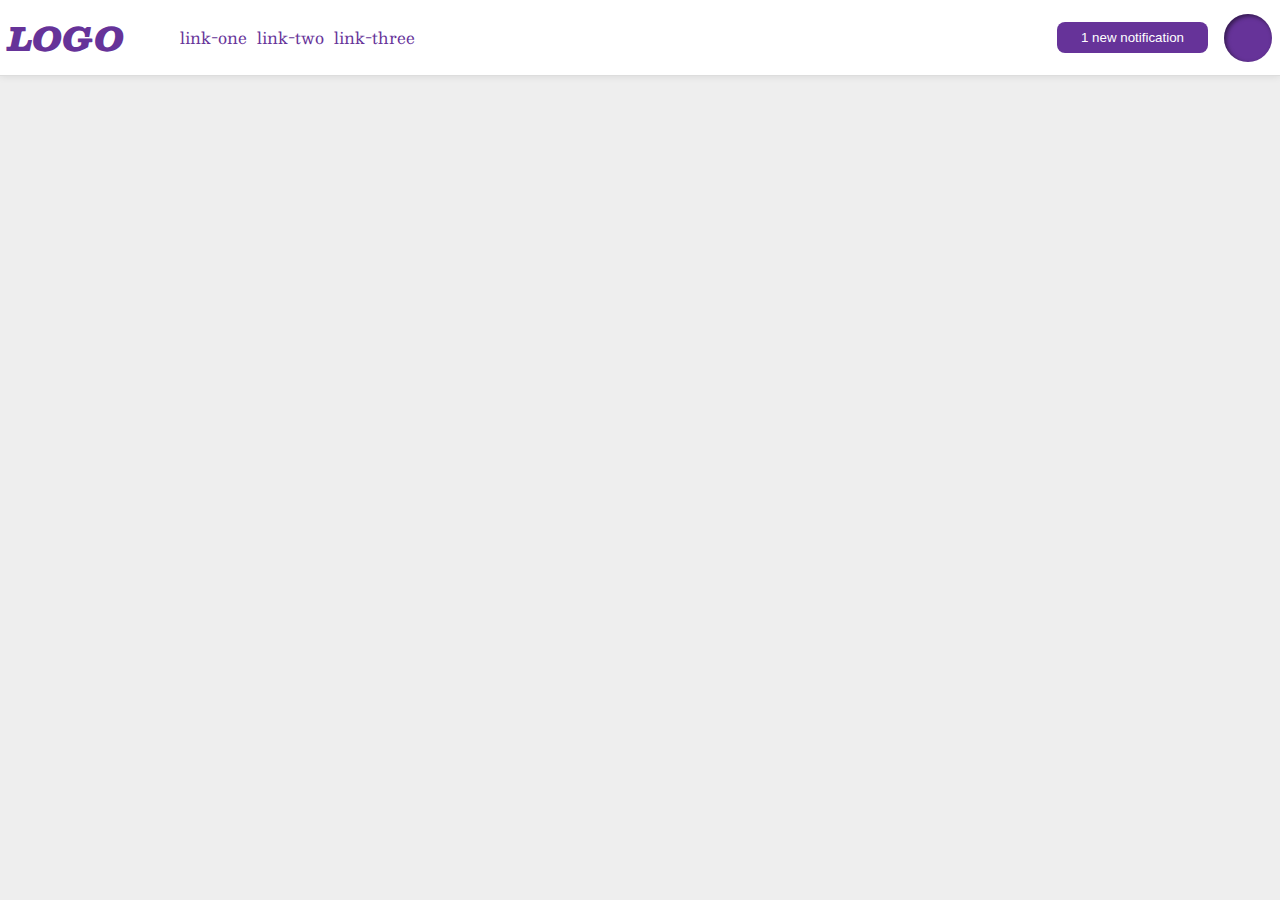
<file: flex/03-flex-header-2/index.html>
<!DOCTYPE html>
<html lang="en">
  <head>
    <meta charset="UTF-8">
    <meta http-equiv="X-UA-Compatible" content="IE=edge">
    <meta name="viewport" content="width=device-width, initial-scale=1.0">
    <title>Flex Header 2</title>
    <link rel="stylesheet" href="style.css">
  </head>
  <body>
    <div class="header">
      <div class="left">
        <div class="logo">
          LOGO
        </div>
        <ul class="links">
          <li><a href="google.com">link-one</a></li>
          <li><a href="google.com">link-two</a></li>
          <li><a href="google.com">link-three</a></li>
        </ul>
      </div>
      <div class="right">
        <button class="notifications">
          1 new notification
        </button>
        <div class="profile-image"></div>
      </div>
    </div>
  </body>
</html>
</file>
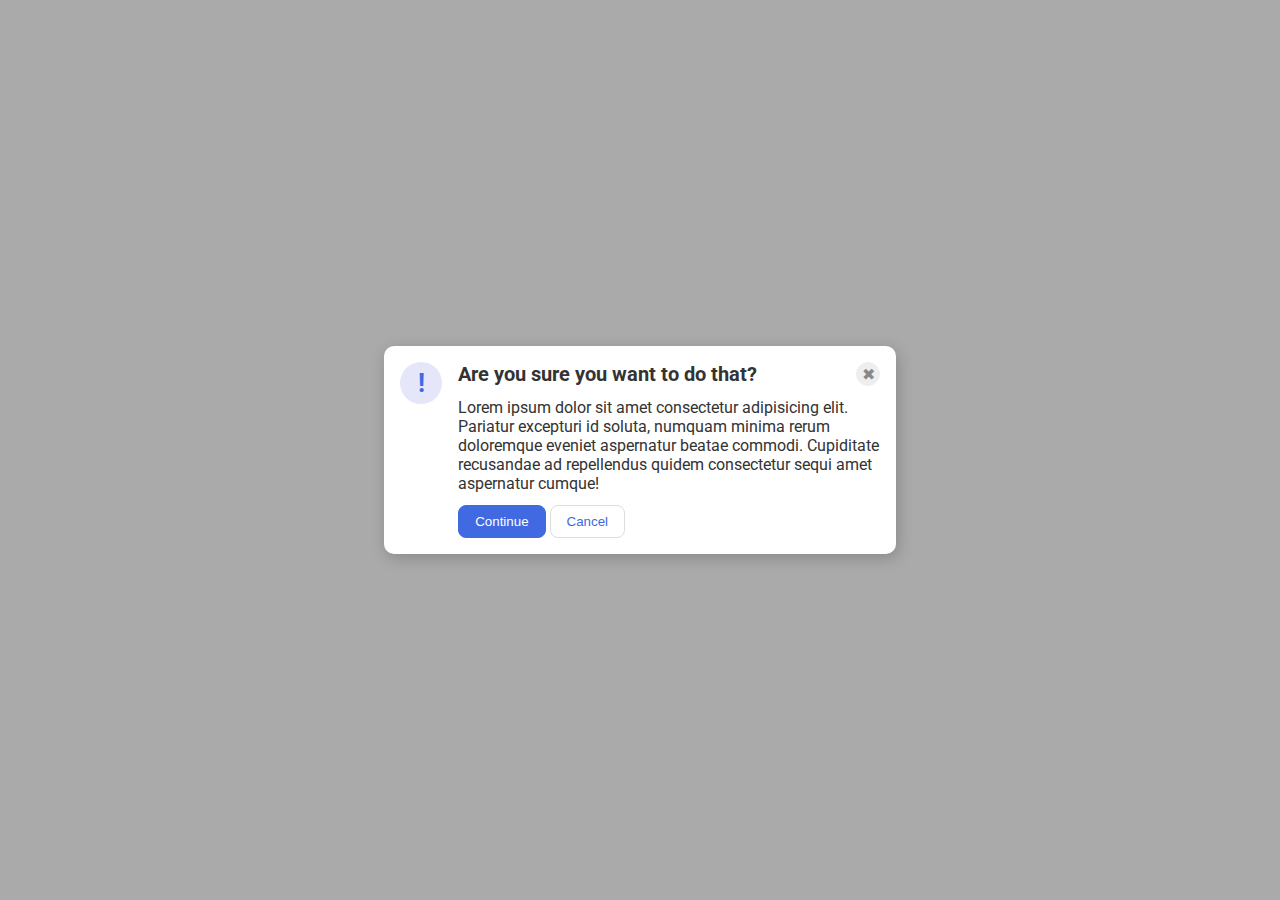
<file: flex/05-flex-modal/index.html>
<!DOCTYPE html>
<html lang="en">
  <head>
    <meta charset="UTF-8">
    <meta http-equiv="X-UA-Compatible" content="IE=edge">
    <meta name="viewport" content="width=device-width, initial-scale=1.0">
    <link rel="stylesheet" href="style.css">
    <title>Modal</title>
  </head>
  <body>
    <div class="modal">
      <div class="icon">!</div>
      <div class="box">
        <div class="box2">
          <div class="box1">
          <div class="header">Are you sure you want to do that?</div>
          <button class="close-button">✖</button>
        </div>
        <div class="text">Lorem ipsum dolor sit amet consectetur adipisicing elit. Pariatur excepturi id soluta, numquam minima rerum doloremque eveniet aspernatur beatae commodi. Cupiditate recusandae ad repellendus quidem consectetur sequi amet aspernatur cumque!</div>
        <div class="box3">
          <button class="continue">Continue</button>
          <button class="cancel">Cancel</button>
        </div>
        </div>
      </div>
    </div>
  </body>
</html>
</file>
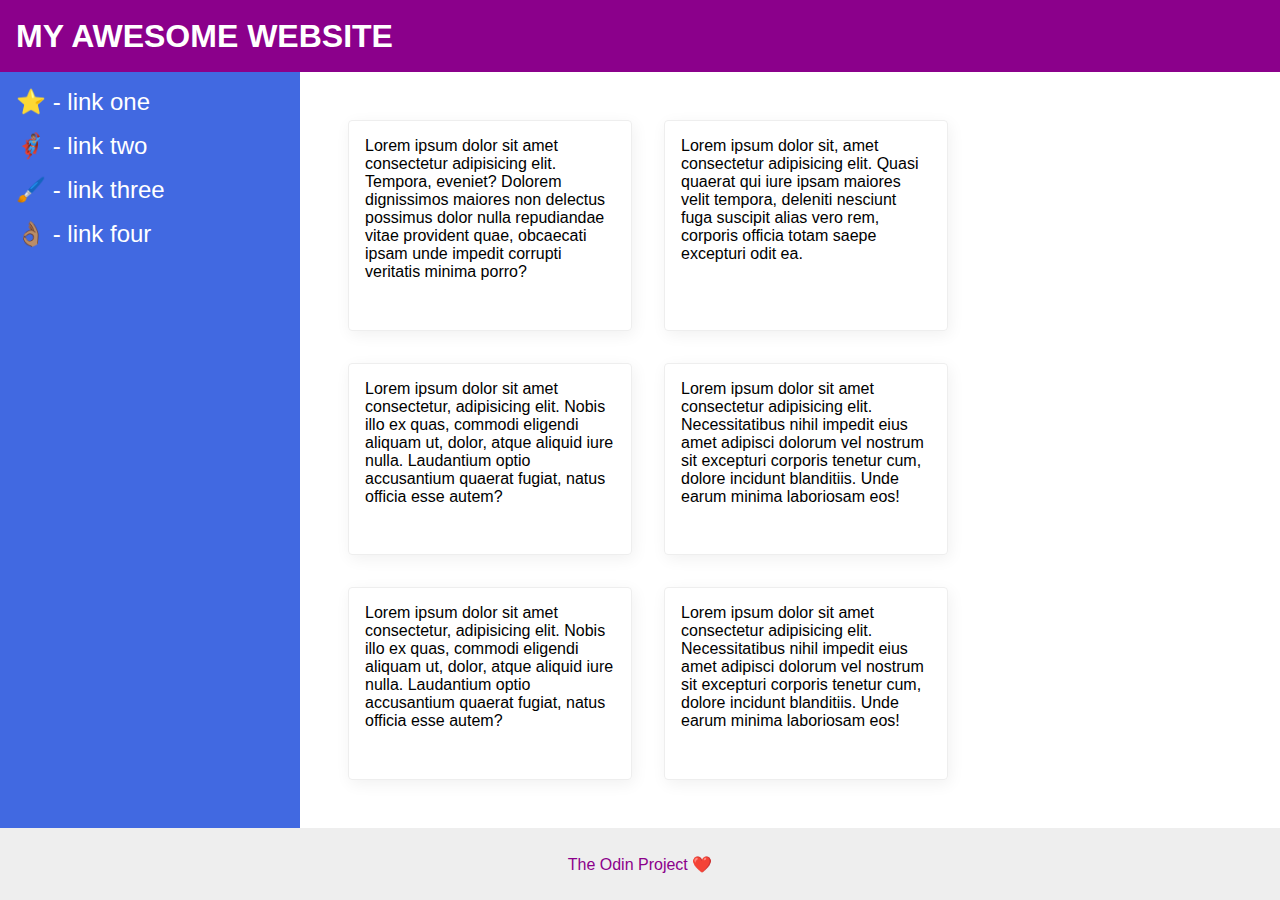
<file: flex/07-flex-layout-2/index.html>
<!DOCTYPE html>
<html lang="en">
  <head>
    <meta charset="UTF-8">
    <meta http-equiv="X-UA-Compatible" content="IE=edge">
    <meta name="viewport" content="width=device-width, initial-scale=1.0">
    <title>The Holy Grail</title>
    <link rel="stylesheet" href="style.css">
  </head>
  <body>
    <div class="header">
      MY AWESOME WEBSITE
    </div>
    <div class="middle">
      <div class="sidebar">
        <ul>
          <li><a href="#">⭐ - link one</a></li>
          <li><a href="#">🦸🏽‍♂️ - link two</a></li>
          <li><a href="#">🖌️ - link three</a></li>
          <li><a href="#">👌🏽 - link four</a></li>
        </ul>
      </div>
      <div class="content">
        <div class="card">Lorem ipsum dolor sit amet consectetur adipisicing elit. Tempora, eveniet? Dolorem dignissimos maiores non delectus possimus dolor nulla repudiandae vitae provident quae, obcaecati ipsam unde impedit corrupti veritatis minima porro?</div>
        <div class="card">Lorem ipsum dolor sit, amet consectetur adipisicing elit. Quasi quaerat qui iure ipsam maiores velit tempora, deleniti nesciunt fuga suscipit alias vero rem, corporis officia totam saepe excepturi odit ea.</div>
        <div class="card">Lorem ipsum dolor sit amet consectetur, adipisicing elit. Nobis illo ex quas, commodi eligendi aliquam ut, dolor, atque aliquid iure nulla. Laudantium optio accusantium quaerat fugiat, natus officia esse autem?</div>
        <div class="card">Lorem ipsum dolor sit amet consectetur adipisicing elit. Necessitatibus nihil impedit eius amet adipisci dolorum vel nostrum sit excepturi corporis tenetur cum, dolore incidunt blanditiis. Unde earum minima laboriosam eos!</div>
        <div class="card">Lorem ipsum dolor sit amet consectetur, adipisicing elit. Nobis illo ex quas, commodi eligendi aliquam ut, dolor, atque aliquid iure nulla. Laudantium optio accusantium quaerat fugiat, natus officia esse autem?</div>
        <div class="card">Lorem ipsum dolor sit amet consectetur adipisicing elit. Necessitatibus nihil impedit eius amet adipisci dolorum vel nostrum sit excepturi corporis tenetur cum, dolore incidunt blanditiis. Unde earum minima laboriosam eos!</div>
      </div>
    </div>
    <div class="footer">
      The Odin Project ❤️
    </div>
  </body>
</html>
</file>
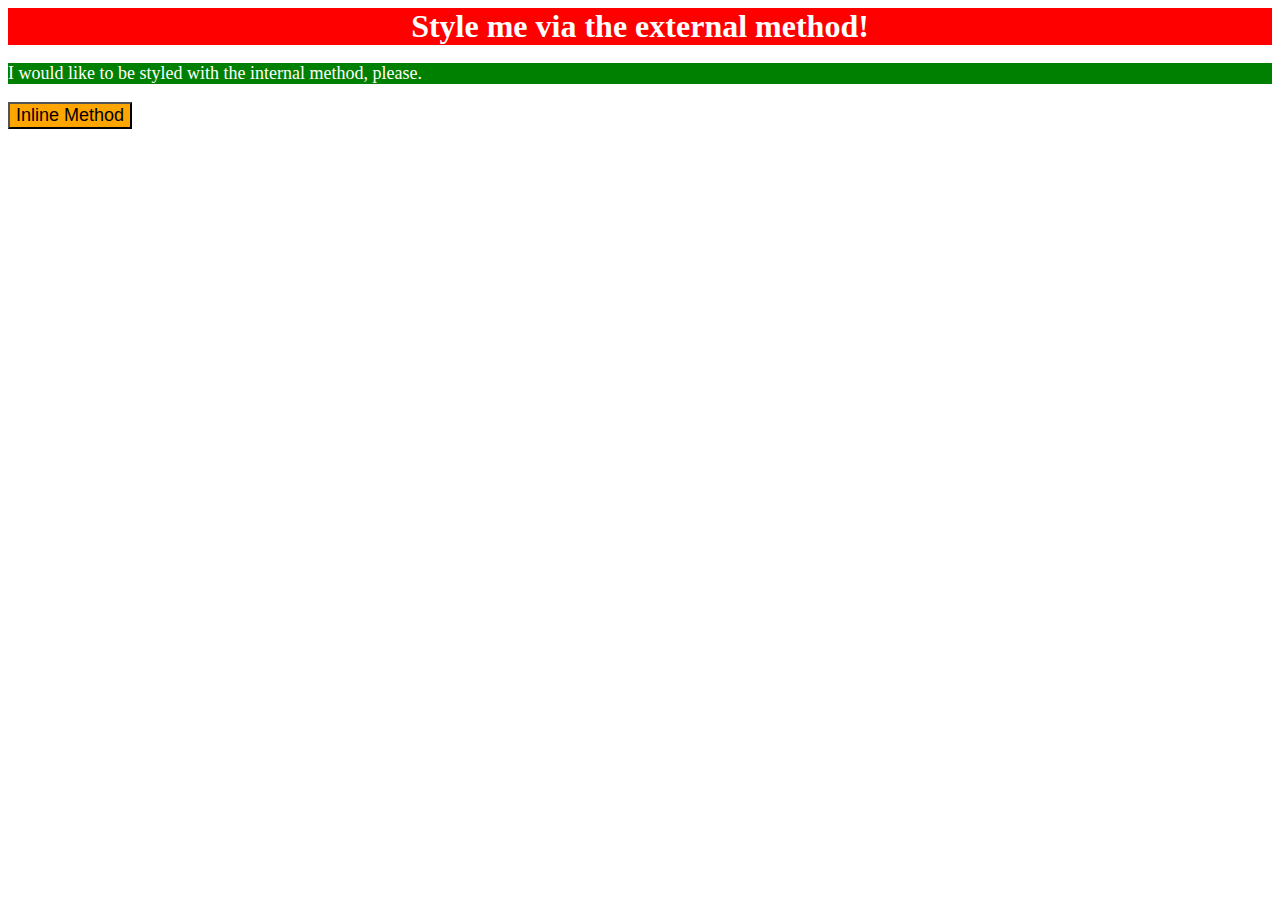
<file: foundations/01-css-methods/index.html>
<!DOCTYPE html>
<html lang="en">
  <head>
    <meta charset="UTF-8">
    <meta http-equiv="X-UA-Compatible" content="IE=edge">
    <meta name="viewport" content="width=device-width, initial-scale=1.0">
    <link rel="stylesheet" href="styles.css">
    <style>
        p {
            background-color: green;
            color: white;
            font-size: 18px;
        }
    </style>
    <title>Methods for Adding CSS</title>
  </head>
  <body>
    <div>Style me via the external method!</div>
    <p>I would like to be styled with the internal method, please.</p>
    <button style="background-color: orange; font-size: 18px;">Inline Method</button>
  </body>
</html>
</file>
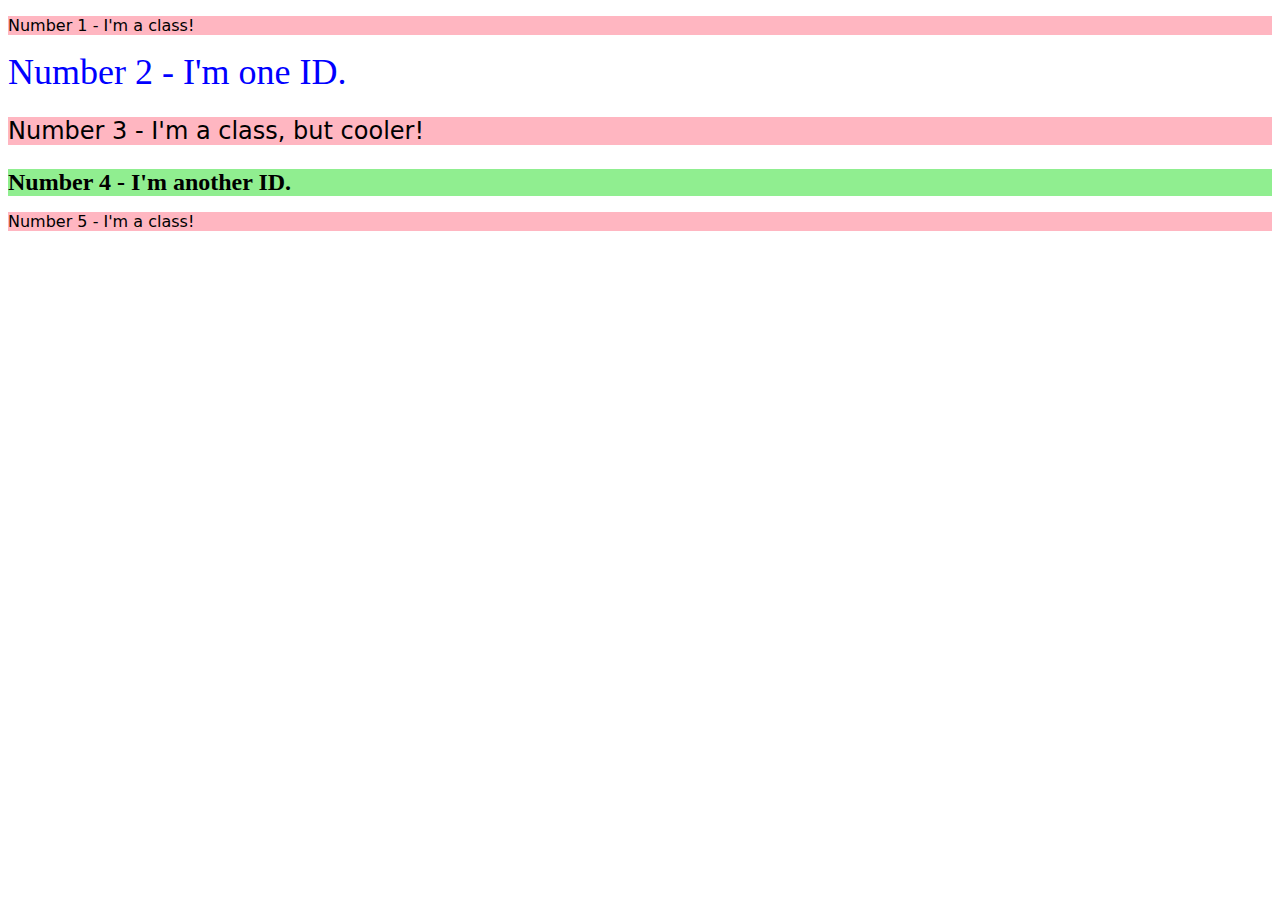
<file: foundations/02-class-id-selectors/index.html>
<!DOCTYPE html>
<html lang="en">
  <head>
    <meta charset="UTF-8">
    <meta http-equiv="X-UA-Compatible" content="IE=edge">
    <meta name="viewport" content="width=device-width, initial-scale=1.0">
    <title>Class and ID Selectors</title>
    <link rel="stylesheet" href="style.css">
  </head>
  <body>
    <p class="one">Number 1 - I'm a class!</p>
    <div id="two">Number 2 - I'm one ID.</div>
    <p class="one three">Number 3 - I'm a class, but cooler!</p>
    <div class="four">Number 4 - I'm another ID.</div>
    <p class="one">Number 5 - I'm a class!</p>
  </body>
</html>
</file>
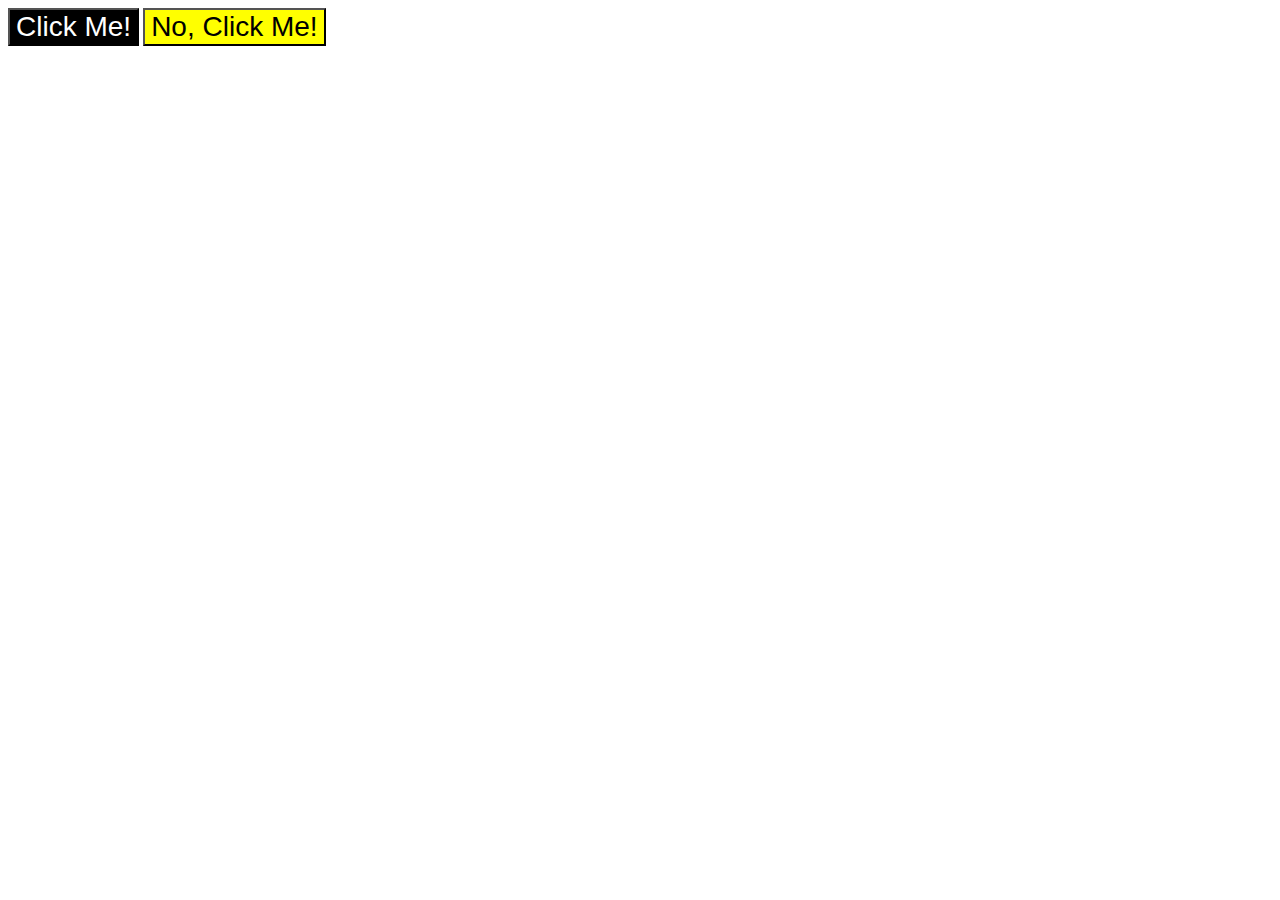
<file: foundations/03-grouping-selectors/index.html>
<!DOCTYPE html>
<html lang="en">
  <head>
    <meta charset="UTF-8">
    <meta http-equiv="X-UA-Compatible" content="IE=edge">
    <meta name="viewport" content="width=device-width, initial-scale=1.0">
    <title>Grouping Selectors</title>
    <link rel="stylesheet" href="style.css">
  </head>
  <body>
    <button class="one">Click Me!</button>
    <button class="two">No, Click Me!</button>
  </body>
</html>
</file>
<file: flex/03-flex-header-2/style.css>
/* this is some magical font-importing.  
you'll learn about it later. */
@import url('https://fonts.googleapis.com/css2?family=Besley:ital,wght@0,400;1,900&display=swap');

body {
  margin: 0;
  background: #eee;
  font-family: Besley, serif;
}

.header {
  background: white;
  border-bottom: 1px solid #ddd;
  box-shadow: 0 0 8px rgba(0,0,0,.1);
  display: flex;
  justify-content: space-between;
  align-items: center;
  padding: 8px;
}

.profile-image {
  background: rebeccapurple;
  box-shadow: inset 2px 2px 4px rgba(0,0,0,.5);
  border-radius: 50%;
  width: 48px;
  height: 48px;
}

.logo {
  color: rebeccapurple;
  font-size: 32px;
  font-weight: 900;
  font-style: italic;
}

button {
  border: none;
  border-radius: 8px;
  background: rebeccapurple;
  color: white;
  padding: 8px 24px;
}

a {
  /* this removes the line under our links */
  text-decoration: none;
  color: rebeccapurple;
}

ul {
  display: flex;
  gap: 10px;
  justify-content: space-between;
  align-items: center;
  list-style-type: none;
}

.left, .right {
  display: flex;
  justify-content: space-evenly;
  align-items: center;
  gap: 16px;
}
</file>
<file: flex/05-flex-modal/style.css>
@import url('https://fonts.googleapis.com/css2?family=Roboto:wght@400;700&display=swap');

html, body {
  height: 100%;
}

body {
  font-family: Roboto, sans-serif;
  margin: 0;
  background: #aaa;
  color: #333;
  /* I'll give you this one for free lol */
  display: flex;
  align-items: center;
  justify-content: center;
}

.modal {
  display: flex;
  justify-content: space-between;
  gap: 16px;
  padding: 16px;
  background: white;
  width: 480px;
  border-radius: 10px;
  box-shadow: 2px 4px 16px rgba(0,0,0,.2);
}

.header {
  font-weight: bold;
  font-size: 20px;
}

.box {
  flex: 10;
}

.box2 {
  display: flex;
  flex-direction: column;
  gap: 12px;
}

.box1 {
  display: flex;
  justify-content: space-between;
}

.icon {
  flex: 1;
  color: royalblue;
  font-size: 26px;
  font-weight: 700;
  background: lavender;
  width: 42px;
  height: 42px;
  border-radius: 50%;
  display: flex;
  align-items: center;
  justify-content: center;
}

.close-button {
  background: #eee;
  border-radius: 50%;
  color: #888;
  font-weight: 400;
  font-size: 16px;
  height: 24px;
  width: 24px;
  display: flex;
  align-items: center;
  justify-content: center;
  border: 1px solid #eee;
  padding: 0;
}

button {
  cursor: pointer;
  padding: 8px 16px;
  border-radius: 8px;
}

button.continue {
  background: royalblue;
  border: 1px solid royalblue;
  color: white;
}

button.cancel {
  background: white;
  border: 1px solid #ddd;
  color: royalblue;
}
</file>
<file: flex/07-flex-layout-2/style.css>
body {
  font-family: -apple-system, BlinkMacSystemFont, 'Segoe UI', Roboto, Oxygen, Ubuntu, Cantarell, 'Open Sans', 'Helvetica Neue', sans-serif;
  margin: 0;
  min-height: 100vh;
  display: flex;
  flex-direction: column;
  justify-content: space-between;
  flex: 1;
}

.header {
  height: 72px;
  font-size: 32px;
  font-weight: 900;
  background: darkmagenta;
  color: white;
  display: flex;
  padding: 0px 16px;
  align-items: center;
}

.footer {
  height: 72px;
  background: #eee;
  color: darkmagenta;
  display: flex;
  justify-content: center;
  align-items: center;
}

.sidebar {
  width: 300px;
  background: royalblue;
  box-sizing: border-box;
  display: flex;
  text-decoration: none;
  padding: 16px;
}

.card {
  border: 1px solid #eee;
  box-shadow: 2px 4px 16px rgba(0,0,0,.06);
  border-radius: 4px;
  padding: 16px;
  width: 250px;
  margin: 16px;
}

.middle {
  display: flex;
  flex: 1;
}

li {
  margin-bottom: 16px;
}

ul {
  margin: 0;
  padding: 0;
  list-style-type: none;
}

.sidebar {
  flex-shrink: 0;
}

a {
  font-size: 24px;
  text-decoration: none;
  color: white;
}

.content {
  display: flex;
  flex-wrap: wrap;
  padding: 32px;
}
</file>
<file: foundations/01-css-methods/styles.css>
div {
    background-color: red;
    color: white;
    font-size: 32px;
    text-align: center;
    font-weight: bold;
}
</file>
<file: foundations/02-class-id-selectors/style.css>
.one {
    background-color: lightpink;
    font-family: 'Verdana', 'DejaVu Sans', sans-serif;
}

#two {
    color: blue;
    font-size: 36px;
}

.three {
    font-size: 24px;
}

.four {
    background-color: lightgreen;
    font-size: 24px;
    font-weight: bold;
}
</file>
<file: foundations/03-grouping-selectors/style.css>
.one, .two {
    font-size: 28px;
    font-family: helvetica, 'times new roman', sans-serif;
}

.one {
    background-color: black;
    color: white;
}

.two {
    background-color: yellow;
}
</file>
